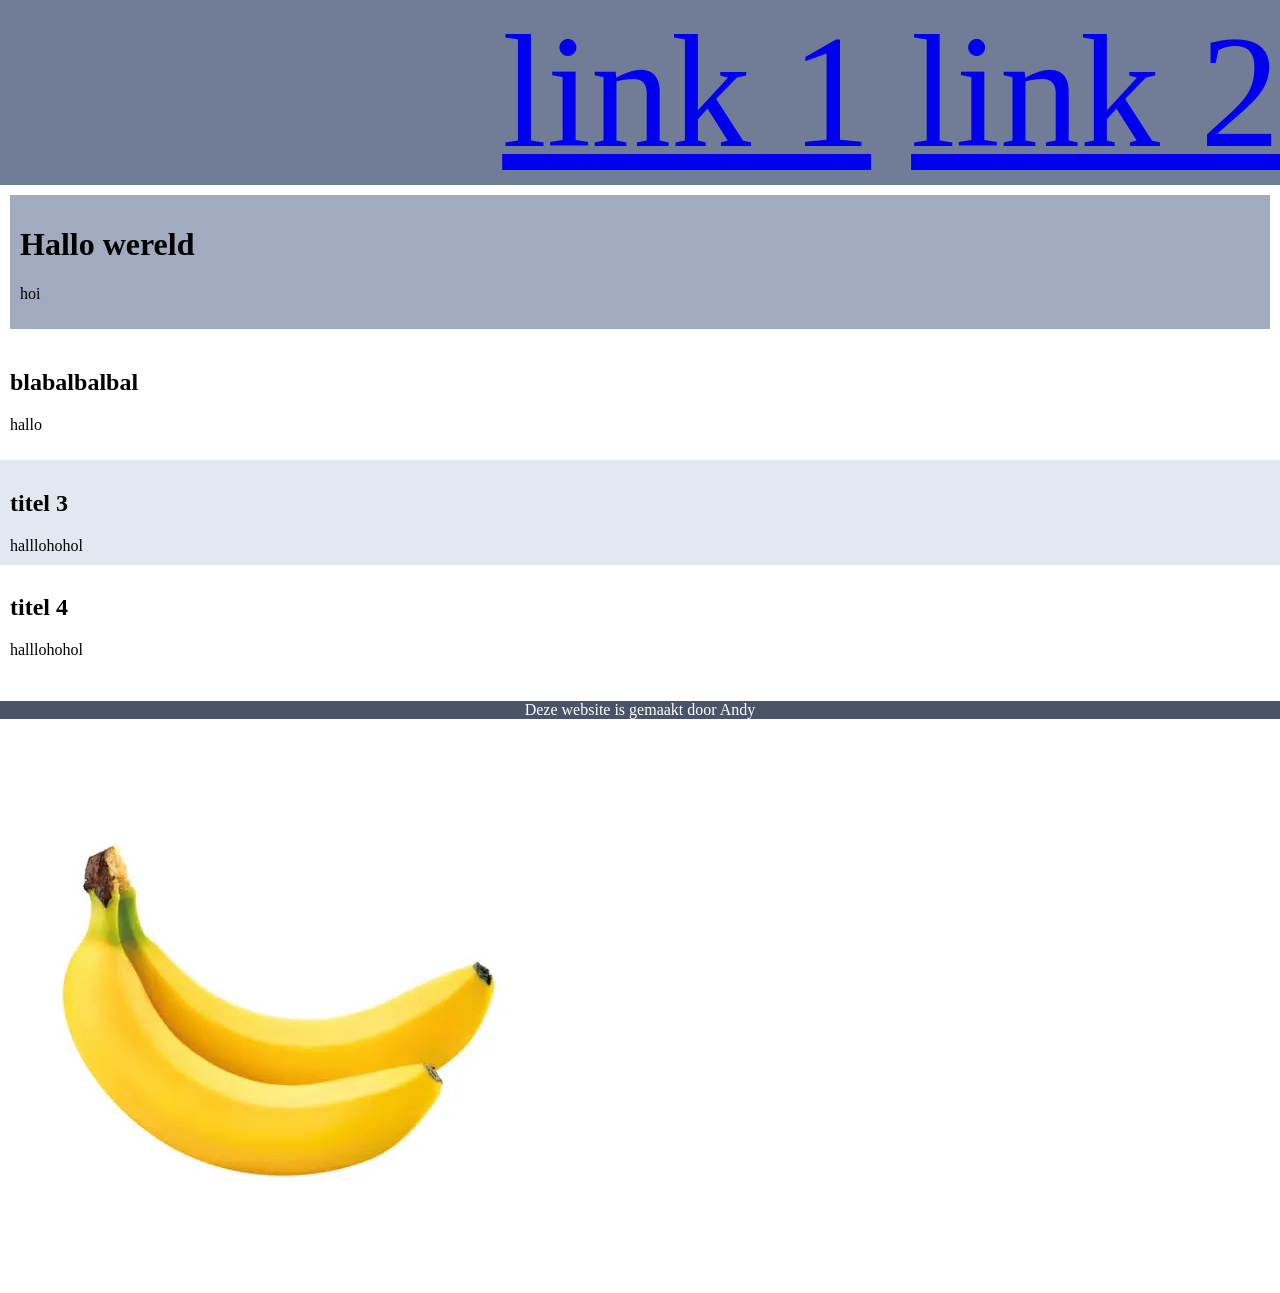
<file: Front-end Development vscode/les1/index.html>
<!DOCTYPE html>
<html lang="en">

<head>
    <meta charset="UTF-8">
    <meta name="viewport" content="width=device-width, initial-scale=1.0">
    <title>Document</title>
    <link rel="stylesheet" href="css/style.css" />
</head>

<body class="background-color">
    <nav>
        <a href="#1">link 1</a>
        <a href="#2">link 2</a>
    </nav>
    <header>
        <h1 class="titel">Hallo wereld</h1>
        <p>hoi</p>
    </header>
    <section>
        <div class="first">
            <h2>blabalbalbal</h2>
            <p>hallo</p>
        </div>
        <div class="second">
            <h2>titel 3</h2>
            <a>halllohohol</a>
        </div>
        <div class="third">
            <h2>titel 4</h2>
            <p>halllohohol</p>
        </div>
    </section>
    <footer>
        <p>Deze website is gemaakt door Andy</p>
    </footer>
</body>
<img src="images/images.webp" alt="foto van een banaan" />

</html>
</file>
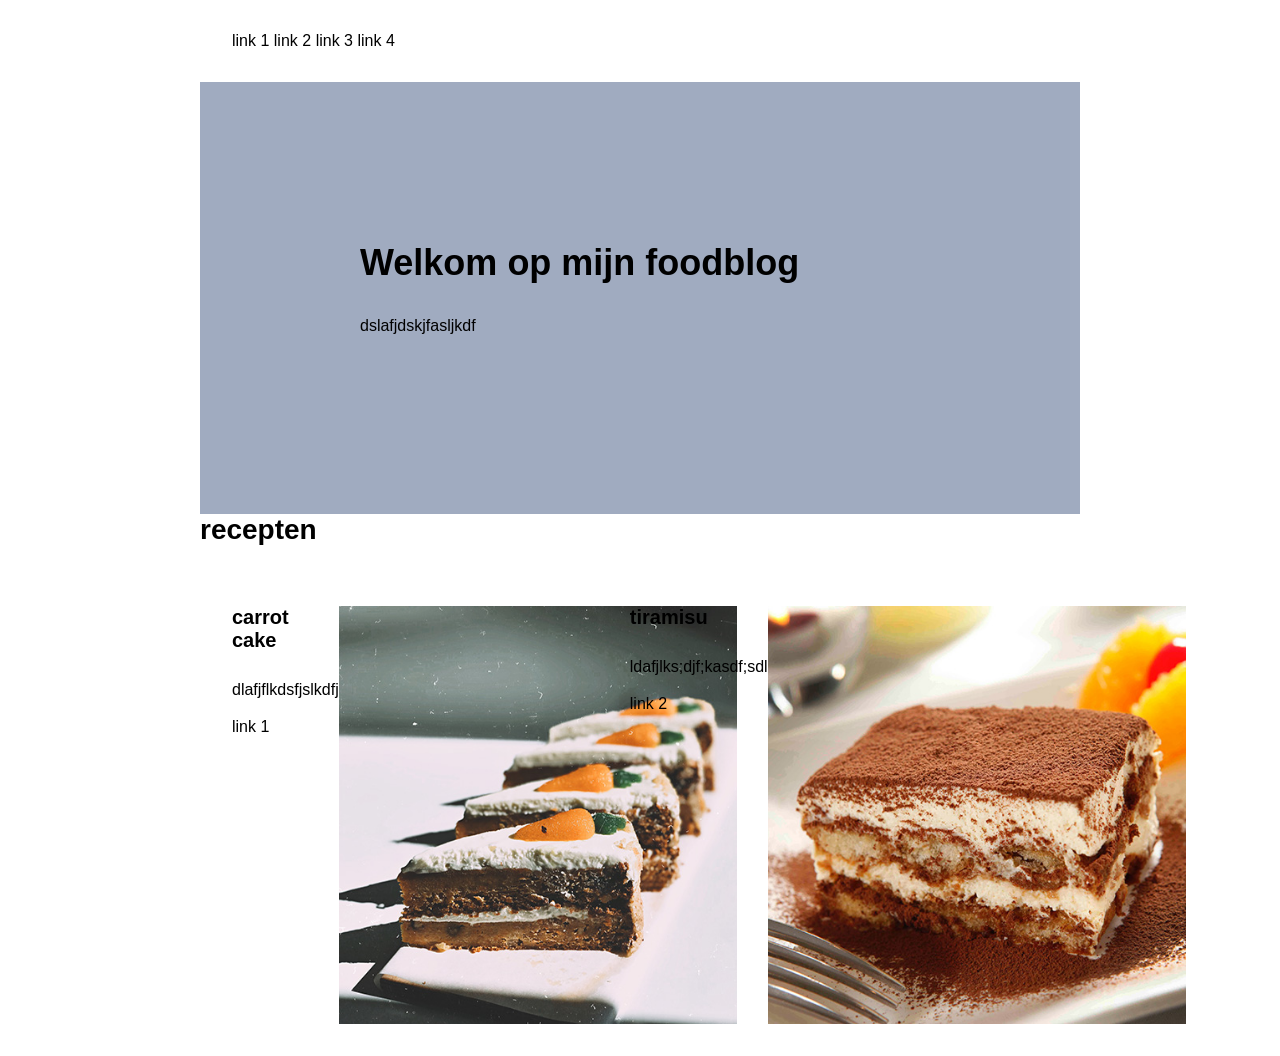
<file: Front-end Development vscode/les3/foodBlog/index.html>
<!doctype html>
<html lang="en">

<head>
    <meta charset="UTF-8">
    <meta name="viewport"
        content="width=device-width, user-scalable=no, initial-scale=1.0, maximum-scale=1.0, minimum-scale=1.0">
    <meta http-equiv="X-UA-Compatible" content="ie=edge">
    <title>Foodblog</title>
    <link rel="stylesheet" href="css/style.css">
</head>

<body>

    <!-- Voer jouw code hieronder in -->
    <nav>
        <a>link 1</a>
        <a>link 2</a>
        <a>link 3</a>
        <a>link 4</a>
    </nav>
    <header>
        <h2>Welkom op mijn foodblog</h2>
        <p>dslafjdskjfasljkdf</p>
    </header>
    <h3>recepten</h3>
    <main>
        <section>
            <div>
                <h4>carrot cake</h4>
                <p>dlafjflkdsfjslkdfj</p>
                <a>link 1</a>
            </div>
            <img src="images/carrot-cake.jpg">
        </section>
        <section>
            <div>
                <h4>tiramisu</h4>
                <p>ldafjlks;djf;kasdf;sdl</p>
                <a>link 2</a>
            </div>
            <img src="images/tiramisu.jpg">
        </section>
    </main>

</body>

</html>
</file>
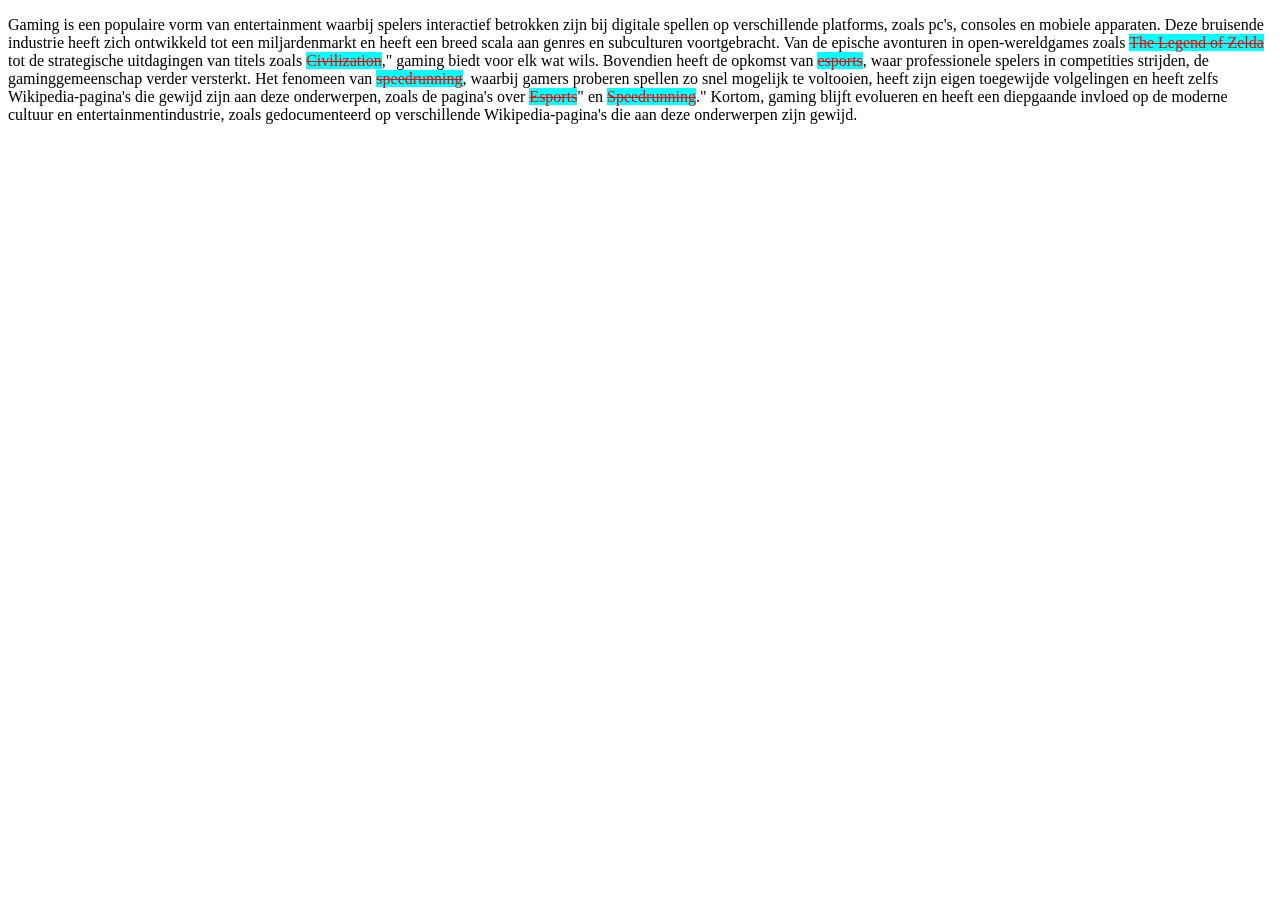
<file: Front-end Development vscode/minipuzzels-navigatie/oefening1/index.html>
<!doctype html>
<html lang="en">

<head>
    <meta charset="UTF-8">
    <meta name="viewport"
        content="width=device-width, user-scalable=no, initial-scale=1.0, maximum-scale=1.0, minimum-scale=1.0">
    <meta http-equiv="X-UA-Compatible" content="ie=edge">
    <title>Mini-oefening</title>
    <link rel="stylesheet" href="css/style.css">
</head>

<body>

    <p>
        Gaming is een populaire vorm van entertainment waarbij spelers interactief betrokken zijn bij digitale spellen
        op
        verschillende platforms, zoals pc's, consoles en mobiele apparaten. Deze bruisende industrie heeft zich
        ontwikkeld tot
        een miljardenmarkt en heeft een breed scala aan genres en subculturen voortgebracht. Van de epische avonturen in
        open-wereldgames zoals <a href="https://nl.wikipedia.org/wiki/The_Legend_of_Zelda_(computerspel)"
            target="_blank">The
            Legend of Zelda</a> tot de strategische uitdagingen van titels zoals <a
            href="https://en.wikipedia.org/wiki/Civilization_(video_game)" target="_blank">Civilization</a>," gaming
        biedt voor
        elk wat wils. Bovendien heeft de opkomst van <a href="https://nl.wikipedia.org/wiki/E-sport"
            target="_blank">esports</a>, waar professionele spelers in competities strijden, de gaminggemeenschap verder
        versterkt. Het fenomeen van <a href="https://en.wikipedia.org/wiki/Speedrunning"
            target="_blank">speedrunning</a>,
        waarbij gamers proberen spellen zo snel mogelijk te voltooien, heeft zijn eigen toegewijde volgelingen en heeft
        zelfs
        Wikipedia-pagina's die gewijd zijn aan deze onderwerpen, zoals de pagina's over <a
            href="https://nl.wikipedia.org/wiki/E-sport" target="_blank">Esports</a>" en <a
            href="https://en.wikipedia.org/wiki/Speedrunning" target="_blank">Speedrunning</a>." Kortom, gaming blijft
        evolueren
        en heeft een diepgaande invloed op de moderne cultuur en entertainmentindustrie, zoals gedocumenteerd op
        verschillende
        Wikipedia-pagina's die aan deze onderwerpen zijn gewijd.
    </p>

</body>

</html>
</file>
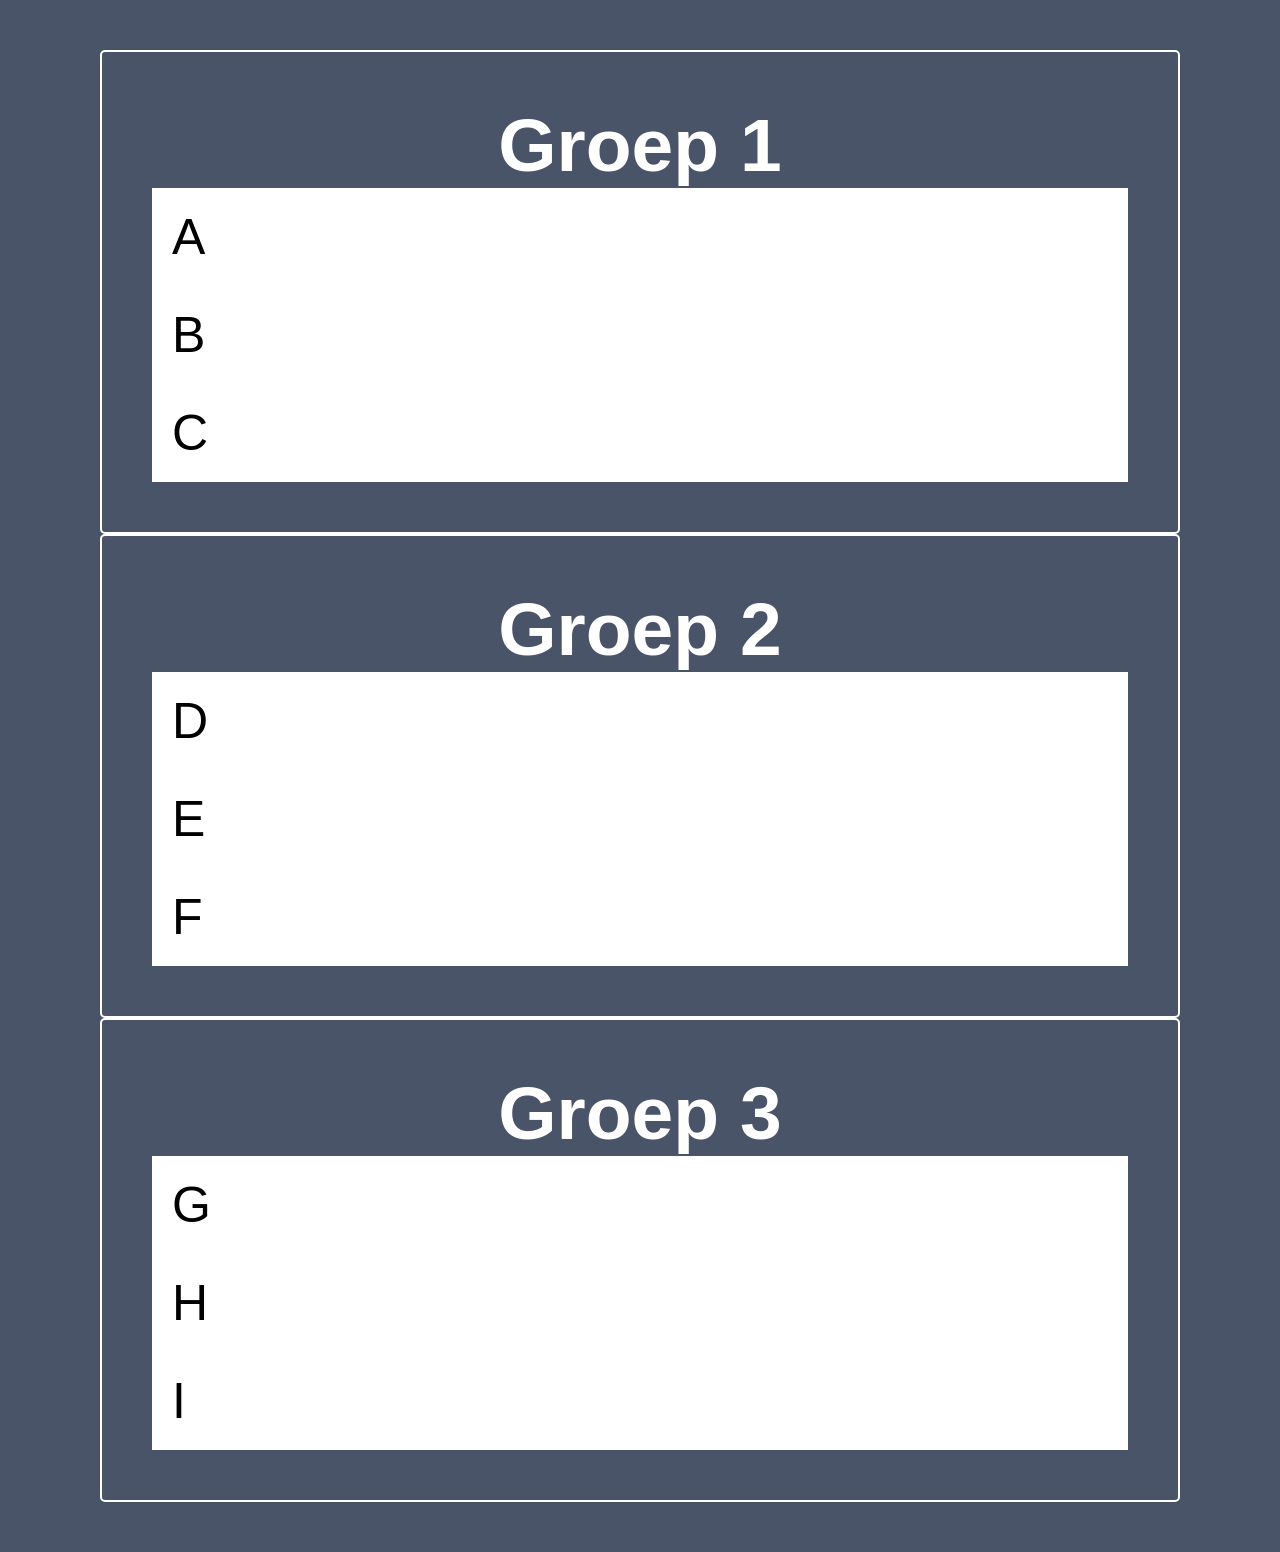
<file: Front-end Development vscode/minipuzzels-nested-flexbox/minipuzzel1/index.html>
<!doctype html>
<html lang="en">

<head>
    <meta charset="UTF-8">
    <meta name="viewport"
        content="width=device-width, user-scalable=no, initial-scale=1.0, maximum-scale=1.0, minimum-scale=1.0">
    <meta http-equiv="X-UA-Compatible" content="ie=edge">
    <title>Mini-oefening</title>
    <link rel="stylesheet" href="css/style.css">
</head>

<body>

    <main>
        <section>
            <h2>Groep 1</h2>
            <div class="people">
                <div class="person">A</div>
                <div class="person">B</div>
                <div class="person">C</div>
            </div>
        </section>

        <section>
            <h2>Groep 2</h2>
            <div class="people">
                <div class="person">D</div>
                <div class="person">E</div>
                <div class="person">F</div>
            </div>
        </section>

        <section>
            <h2>Groep 3</h2>
            <div class="people">
                <div class="person">G</div>
                <div class="person">H</div>
                <div class="person">I</div>
            </div>
        </section>
    </main>

</body>

</html>
</file>
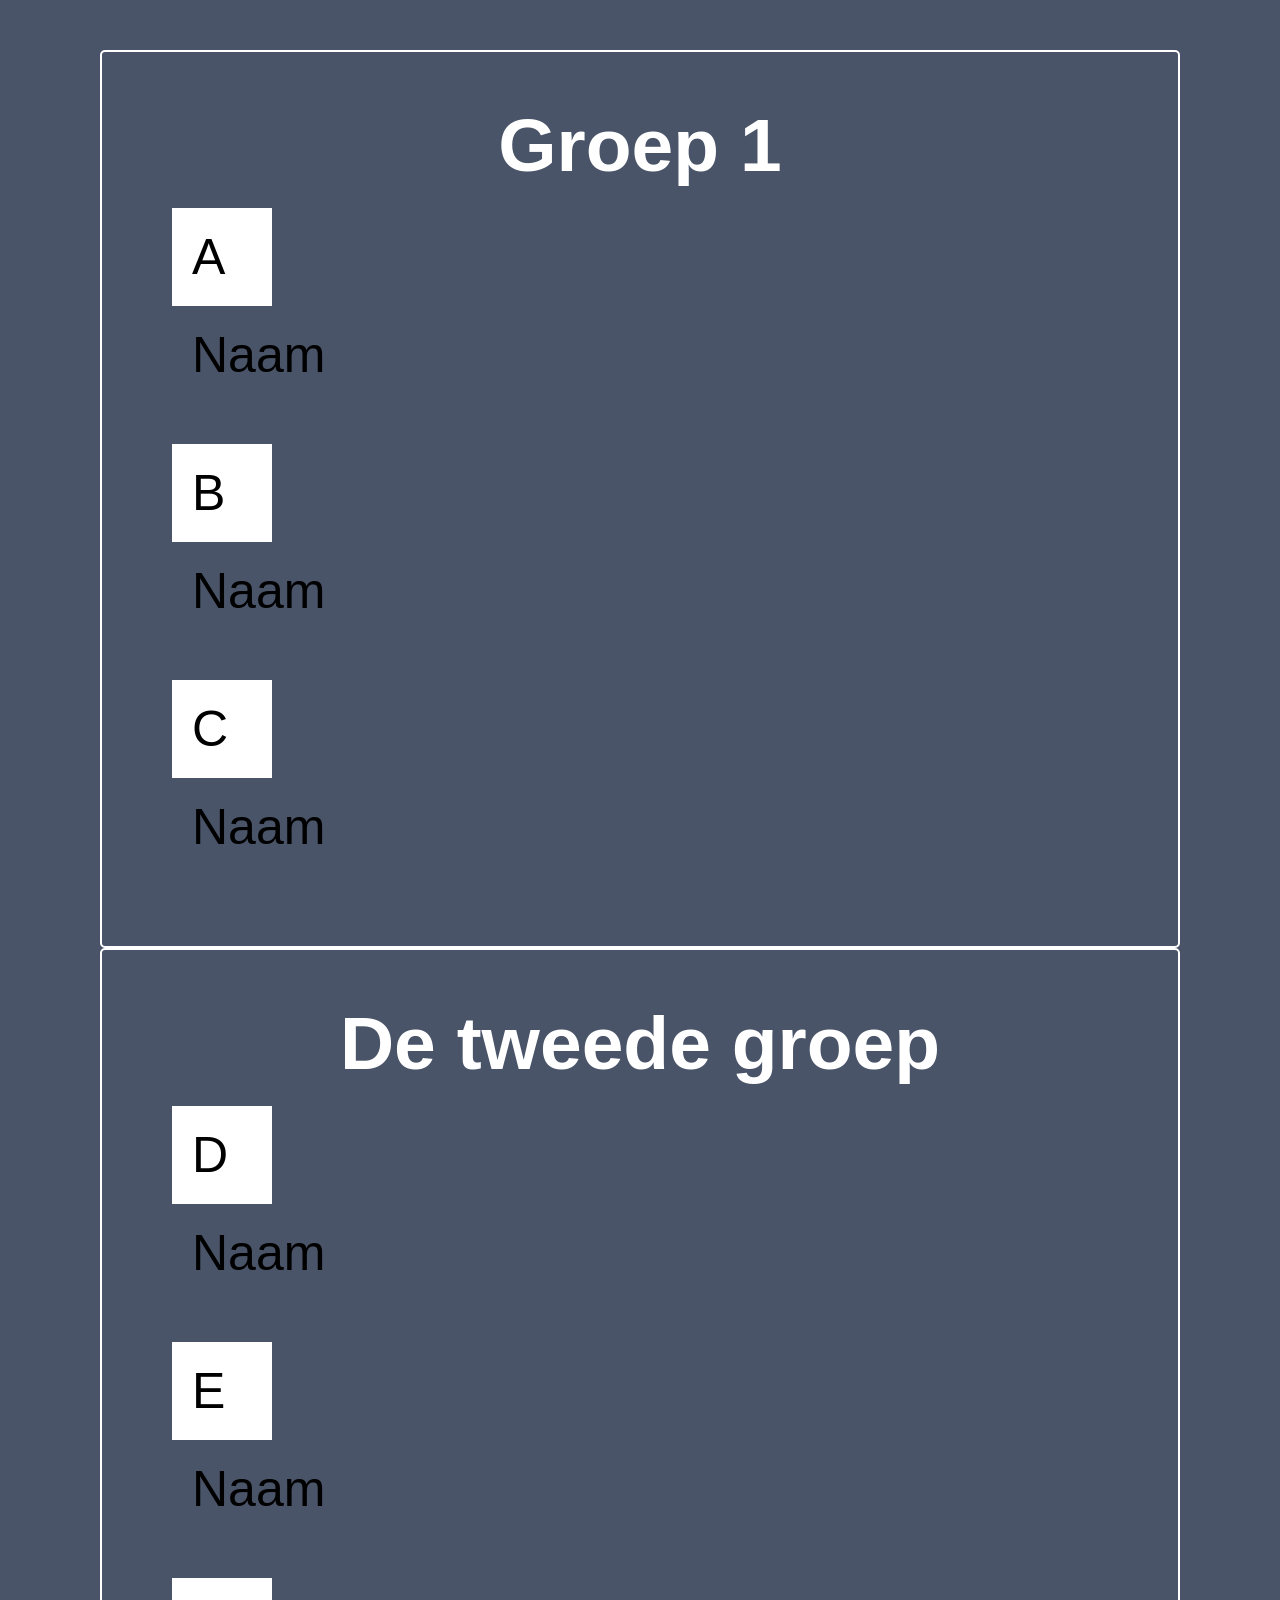
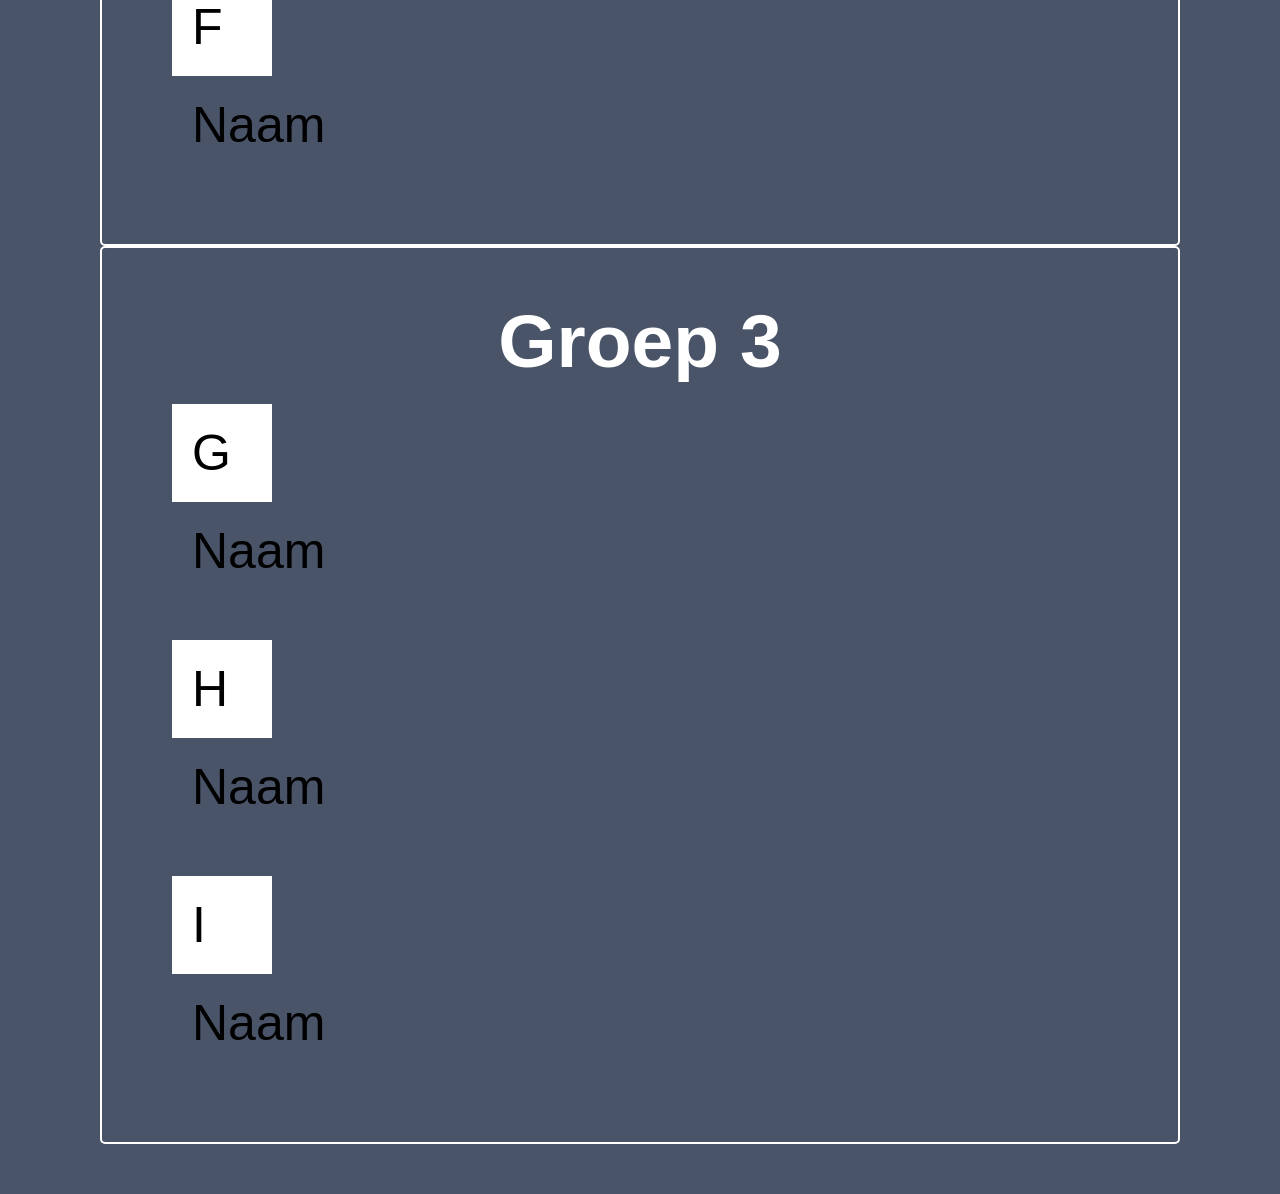
<file: Front-end Development vscode/minipuzzels-nested-flexbox/minipuzzel2/index.html>
<!doctype html>
<html lang="en">

<head>
    <meta charset="UTF-8">
    <meta name="viewport"
        content="width=device-width, user-scalable=no, initial-scale=1.0, maximum-scale=1.0, minimum-scale=1.0">
    <meta http-equiv="X-UA-Compatible" content="ie=edge">
    <title>Mini-oefening</title>
    <link rel="stylesheet" href="css/style.css">
</head>

<body>

    <main>
        <section>
            <h2>Groep 1</h2>
            <div class="people">
                <div class="person">
                    <div class="letter">A</div>
                    <div class="name">Naam</div>
                </div>
                <div class="person">
                    <div class="letter">B</div>
                    <div class="name">Naam</div>
                </div>
                <div class="person">
                    <div class="letter">C</div>
                    <div class="name">Naam</div>
                </div>
            </div>
        </section>

        <section>
            <h2>De tweede groep</h2>
            <div class="people">
                <div class="person">
                    <div class="letter">D</div>
                    <div class="name">Naam</div>
                </div>
                <div class="person">
                    <div class="letter">E</div>
                    <div class="name">Naam</div>
                </div>
                <div class="person">
                    <div class="letter">F</div>
                    <div class="name">Naam</div>
                </div>
            </div>
        </section>

        <section>
            <h2>Groep 3</h2>
            <div class="people">
                <div class="person">
                    <div class="letter">G</div>
                    <div class="name">Naam</div>
                </div>
                <div class="person">
                    <div class="letter">H</div>
                    <div class="name">Naam</div>
                </div>
                <div class="person">
                    <div class="letter">I</div>
                    <div class="name">Naam</div>
                </div>
            </div>
        </section>
    </main>

</body>

</html>
</file>
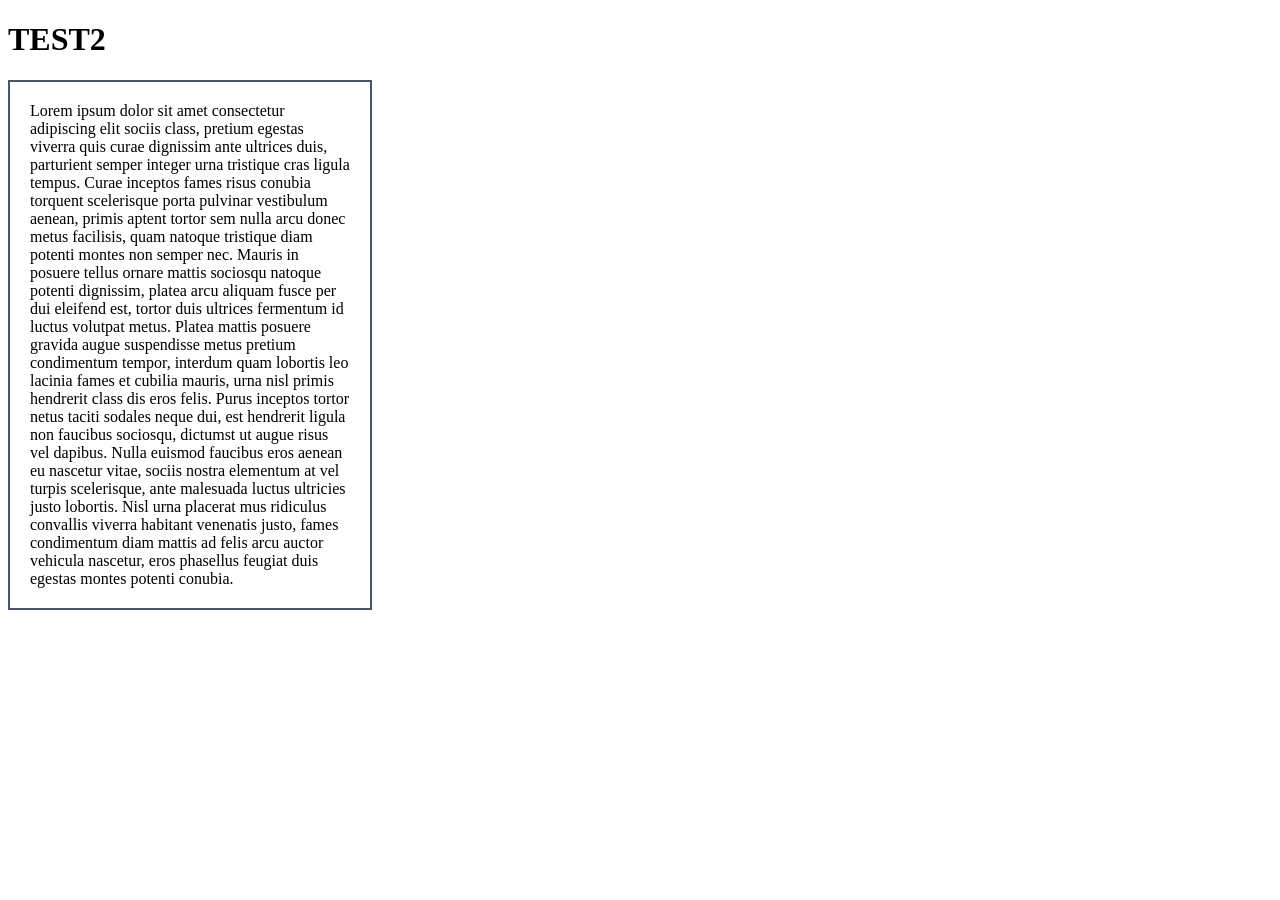
<file: Front-end Development vscode/minipuzzels/oefening1/index.html>
<!doctype html>
<html lang="en">

<head>
    <meta charset="UTF-8">
    <meta name="viewport"
        content="width=device-width, user-scalable=no, initial-scale=1.0, maximum-scale=1.0, minimum-scale=1.0">
    <meta http-equiv="X-UA-Compatible" content="ie=edge">
    <title>Mini-oefening</title>
    <link rel="stylesheet" href="css/style.css">
</head>

<body>
    <h1>TEST2</h1>

    <section>
        Lorem ipsum dolor sit amet consectetur adipiscing elit sociis class, pretium egestas viverra quis curae
        dignissim ante ultrices duis, parturient semper integer urna tristique cras ligula tempus. Curae inceptos fames
        risus conubia torquent scelerisque porta pulvinar vestibulum aenean, primis aptent tortor sem nulla arcu donec
        metus facilisis, quam natoque tristique diam potenti montes non semper nec. Mauris in posuere tellus ornare
        mattis sociosqu natoque potenti dignissim, platea arcu aliquam fusce per dui eleifend est, tortor duis ultrices
        fermentum id luctus volutpat metus. Platea mattis posuere gravida augue suspendisse metus pretium condimentum
        tempor, interdum quam lobortis leo lacinia fames et cubilia mauris, urna nisl primis hendrerit class dis eros
        felis. Purus inceptos tortor netus taciti sodales neque dui, est hendrerit ligula non faucibus sociosqu,
        dictumst ut augue risus vel dapibus. Nulla euismod faucibus eros aenean eu nascetur vitae, sociis nostra
        elementum at vel turpis scelerisque, ante malesuada luctus ultricies justo lobortis. Nisl urna placerat mus
        ridiculus convallis viverra habitant venenatis justo, fames condimentum diam mattis ad felis arcu auctor
        vehicula nascetur, eros phasellus feugiat duis egestas montes potenti conubia.
    </section>

</body>

</html>
</file>
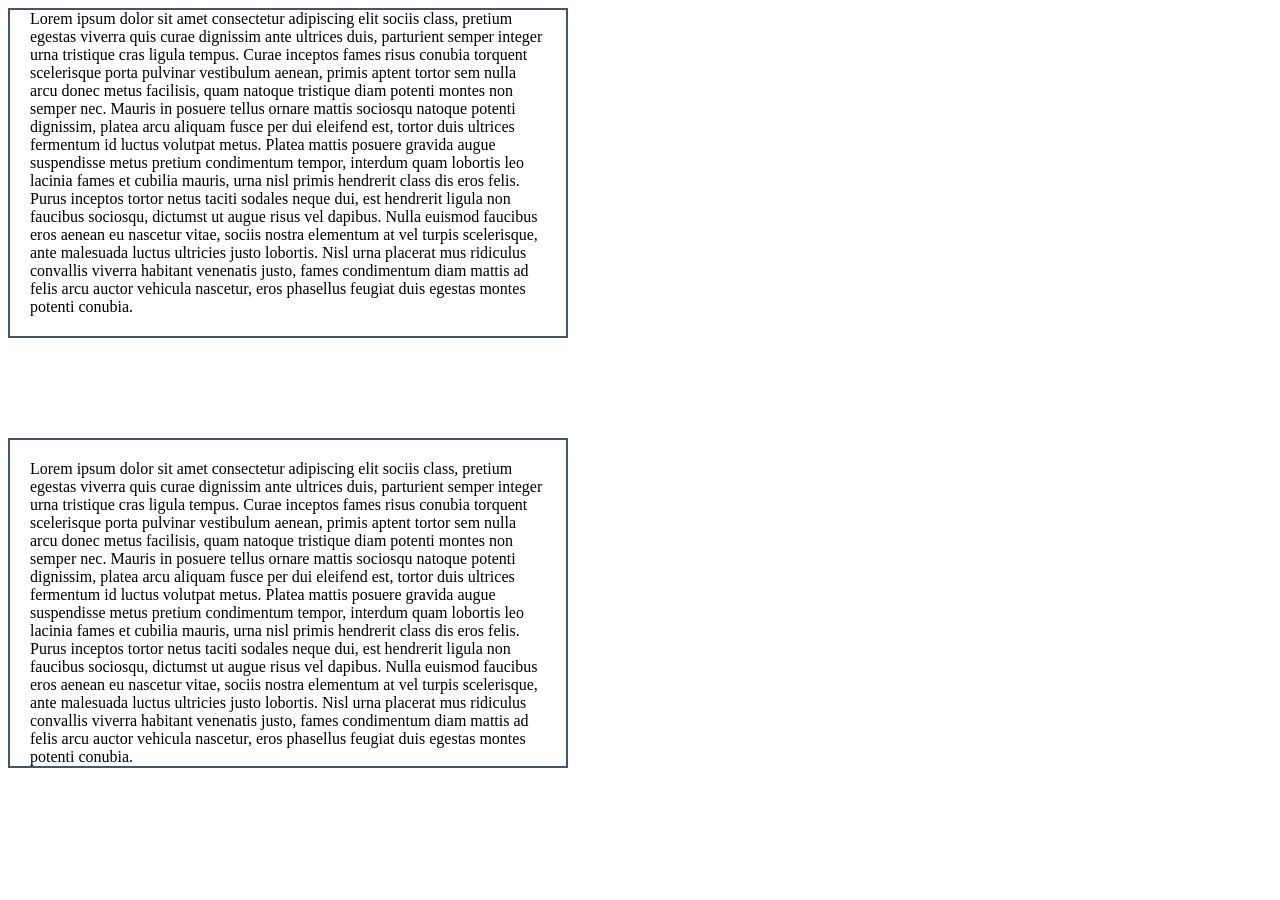
<file: Front-end Development vscode/minipuzzels/oefening2/index.html>
<!doctype html>
<html lang="en">

<head>
    <meta charset="UTF-8">
    <meta name="viewport"
        content="width=device-width, user-scalable=no, initial-scale=1.0, maximum-scale=1.0, minimum-scale=1.0">
    <meta http-equiv="X-UA-Compatible" content="ie=edge">
    <title>Mini-oefening</title>
    <link rel="stylesheet" href="css/style.css">
</head>

<body>

    <section class="first">
        Lorem ipsum dolor sit amet consectetur adipiscing elit sociis class, pretium egestas viverra quis curae
        dignissim ante ultrices duis, parturient semper integer urna tristique cras ligula tempus. Curae inceptos fames
        risus conubia torquent scelerisque porta pulvinar vestibulum aenean, primis aptent tortor sem nulla arcu donec
        metus facilisis, quam natoque tristique diam potenti montes non semper nec. Mauris in posuere tellus ornare
        mattis sociosqu natoque potenti dignissim, platea arcu aliquam fusce per dui eleifend est, tortor duis ultrices
        fermentum id luctus volutpat metus. Platea mattis posuere gravida augue suspendisse metus pretium condimentum
        tempor, interdum quam lobortis leo lacinia fames et cubilia mauris, urna nisl primis hendrerit class dis eros
        felis. Purus inceptos tortor netus taciti sodales neque dui, est hendrerit ligula non faucibus sociosqu,
        dictumst ut augue risus vel dapibus. Nulla euismod faucibus eros aenean eu nascetur vitae, sociis nostra
        elementum at vel turpis scelerisque, ante malesuada luctus ultricies justo lobortis. Nisl urna placerat mus
        ridiculus convallis viverra habitant venenatis justo, fames condimentum diam mattis ad felis arcu auctor
        vehicula nascetur, eros phasellus feugiat duis egestas montes potenti conubia.
    </section>
    <section class="second">
        Lorem ipsum dolor sit amet consectetur adipiscing elit sociis class, pretium egestas viverra quis curae
        dignissim ante ultrices duis, parturient semper integer urna tristique cras ligula tempus. Curae inceptos fames
        risus conubia torquent scelerisque porta pulvinar vestibulum aenean, primis aptent tortor sem nulla arcu donec
        metus facilisis, quam natoque tristique diam potenti montes non semper nec. Mauris in posuere tellus ornare
        mattis sociosqu natoque potenti dignissim, platea arcu aliquam fusce per dui eleifend est, tortor duis ultrices
        fermentum id luctus volutpat metus. Platea mattis posuere gravida augue suspendisse metus pretium condimentum
        tempor, interdum quam lobortis leo lacinia fames et cubilia mauris, urna nisl primis hendrerit class dis eros
        felis. Purus inceptos tortor netus taciti sodales neque dui, est hendrerit ligula non faucibus sociosqu,
        dictumst ut augue risus vel dapibus. Nulla euismod faucibus eros aenean eu nascetur vitae, sociis nostra
        elementum at vel turpis scelerisque, ante malesuada luctus ultricies justo lobortis. Nisl urna placerat mus
        ridiculus convallis viverra habitant venenatis justo, fames condimentum diam mattis ad felis arcu auctor
        vehicula nascetur, eros phasellus feugiat duis egestas montes potenti conubia.
    </section>

</body>

</html>
</file>
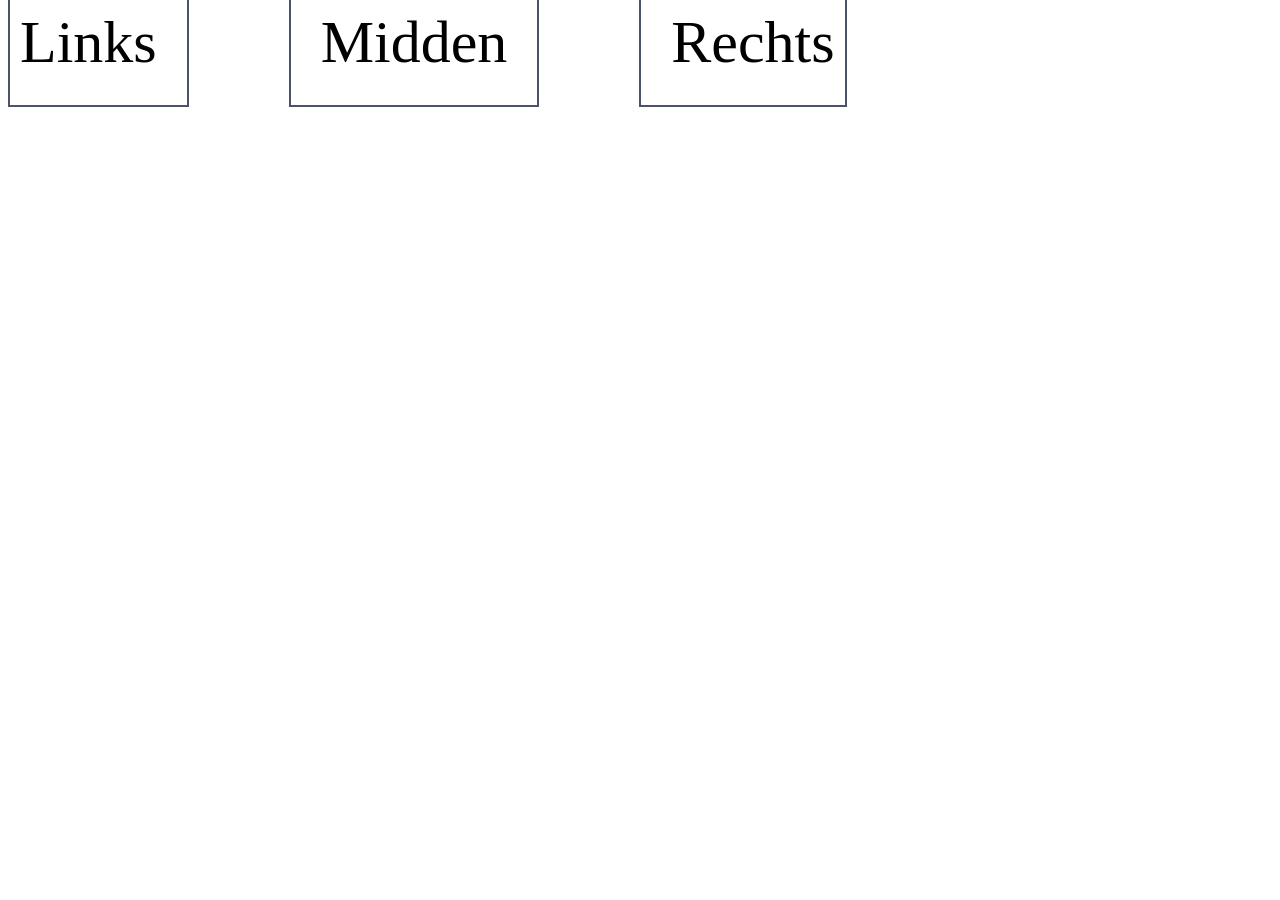
<file: Front-end Development vscode/minipuzzels/oefening3/index.html>
<!doctype html>
<html lang="en">

<head>
    <meta charset="UTF-8">
    <meta name="viewport"
        content="width=device-width, user-scalable=no, initial-scale=1.0, maximum-scale=1.0, minimum-scale=1.0">
    <meta http-equiv="X-UA-Compatible" content="ie=edge">
    <title>Mini-oefening</title>
    <link rel="stylesheet" href="css/style.css">
</head>

<body>

    <nav>
        <a class="left">Links</a><a class="middle">Midden</a><a class="right">Rechts</a>
    </nav>

</body>

</html>
</file>
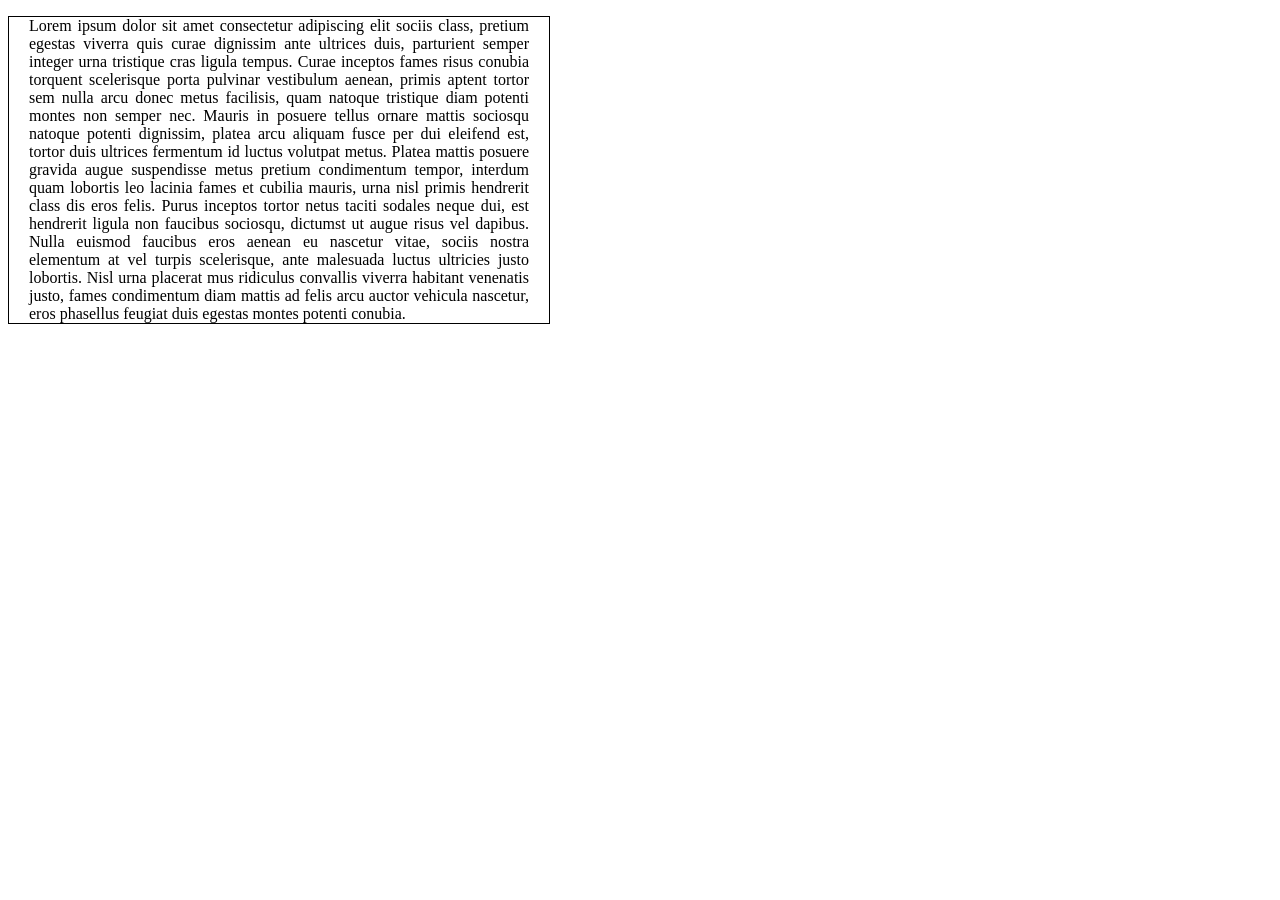
<file: Front-end Development vscode/minipuzzels/oefening4/index.html>
<!doctype html>
<html lang="en">

<head>
    <meta charset="UTF-8">
    <meta name="viewport"
        content="width=device-width, user-scalable=no, initial-scale=1.0, maximum-scale=1.0, minimum-scale=1.0">
    <meta http-equiv="X-UA-Compatible" content="ie=edge">
    <title>Mini-oefening</title>
    <link rel="stylesheet" href="css/style.css">
</head>

<body>

    <p>Lorem ipsum dolor sit amet consectetur adipiscing elit sociis class, pretium egestas viverra quis curae dignissim ante ultrices duis, parturient semper integer urna tristique cras ligula tempus. Curae inceptos fames risus conubia torquent scelerisque porta pulvinar vestibulum aenean, primis aptent tortor sem nulla arcu donec metus facilisis, quam natoque tristique diam potenti montes non semper nec. Mauris in posuere tellus ornare mattis sociosqu natoque potenti dignissim, platea arcu aliquam fusce per dui eleifend est, tortor duis ultrices fermentum id luctus volutpat metus. Platea mattis posuere gravida augue suspendisse metus pretium condimentum tempor, interdum quam lobortis leo lacinia fames et cubilia mauris, urna nisl primis hendrerit class dis eros felis. Purus inceptos tortor netus taciti sodales neque dui, est hendrerit ligula non faucibus sociosqu, dictumst ut augue risus vel dapibus. Nulla euismod faucibus eros aenean eu nascetur vitae, sociis nostra elementum at vel turpis scelerisque, ante malesuada luctus ultricies justo lobortis. Nisl urna placerat mus ridiculus convallis viverra habitant venenatis justo, fames condimentum diam mattis ad felis arcu auctor vehicula nascetur, eros phasellus feugiat duis egestas montes potenti conubia.</p>

</body>

</html>
</file>
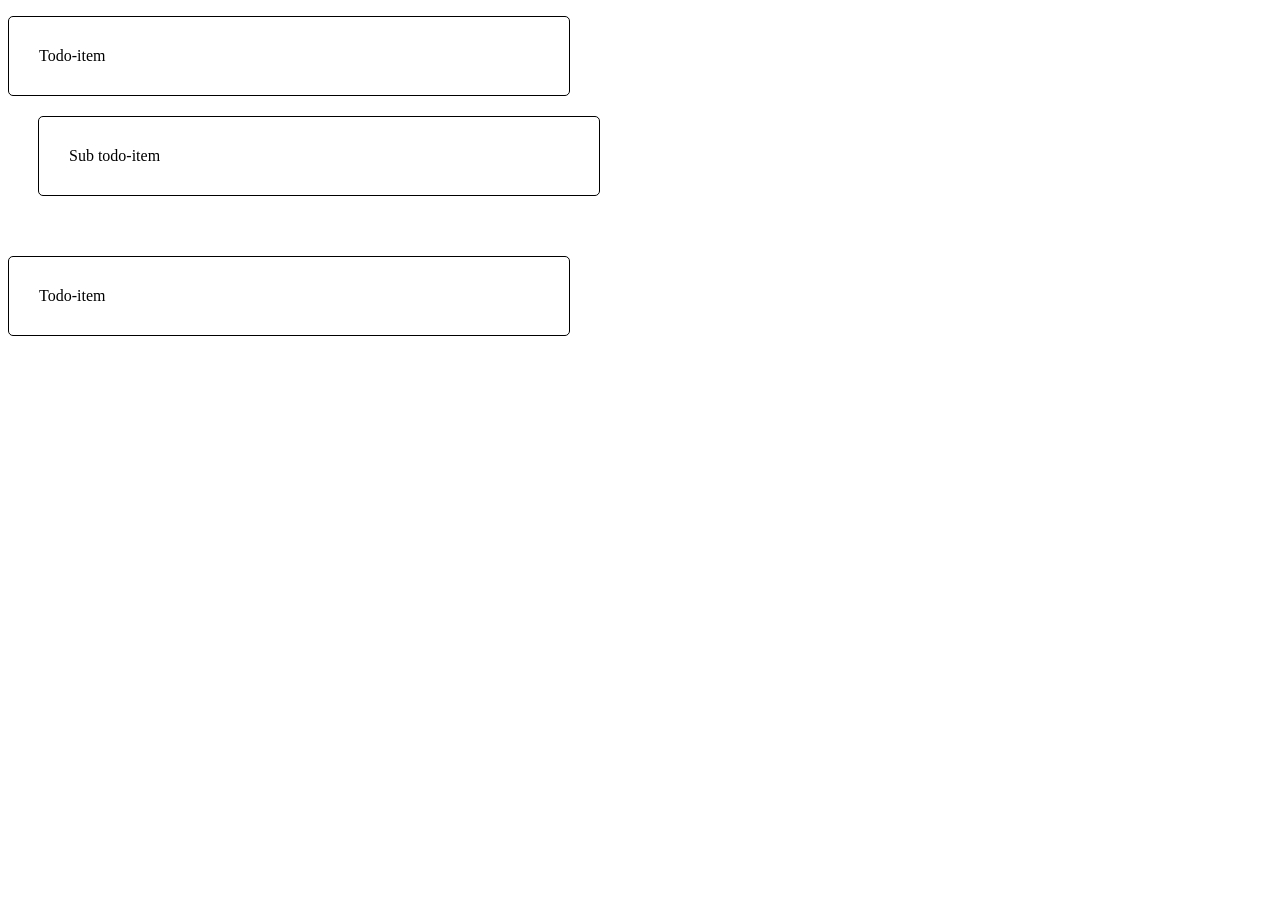
<file: Front-end Development vscode/minipuzzels/oefening5/index.html>
<!doctype html>
<html lang="en">

<head>
    <meta charset="UTF-8">
    <meta name="viewport"
        content="width=device-width, user-scalable=no, initial-scale=1.0, maximum-scale=1.0, minimum-scale=1.0">
    <meta http-equiv="X-UA-Compatible" content="ie=edge">
    <title>Mini-oefening</title>
    <link rel="stylesheet" href="css/style.css">
</head>

<body>

    <p class="first-text">Todo-item</p>
    <p class="second-text">Sub todo-item</p>
    <p class="third-text">Todo-item</p>

</body>

</html>
</file>
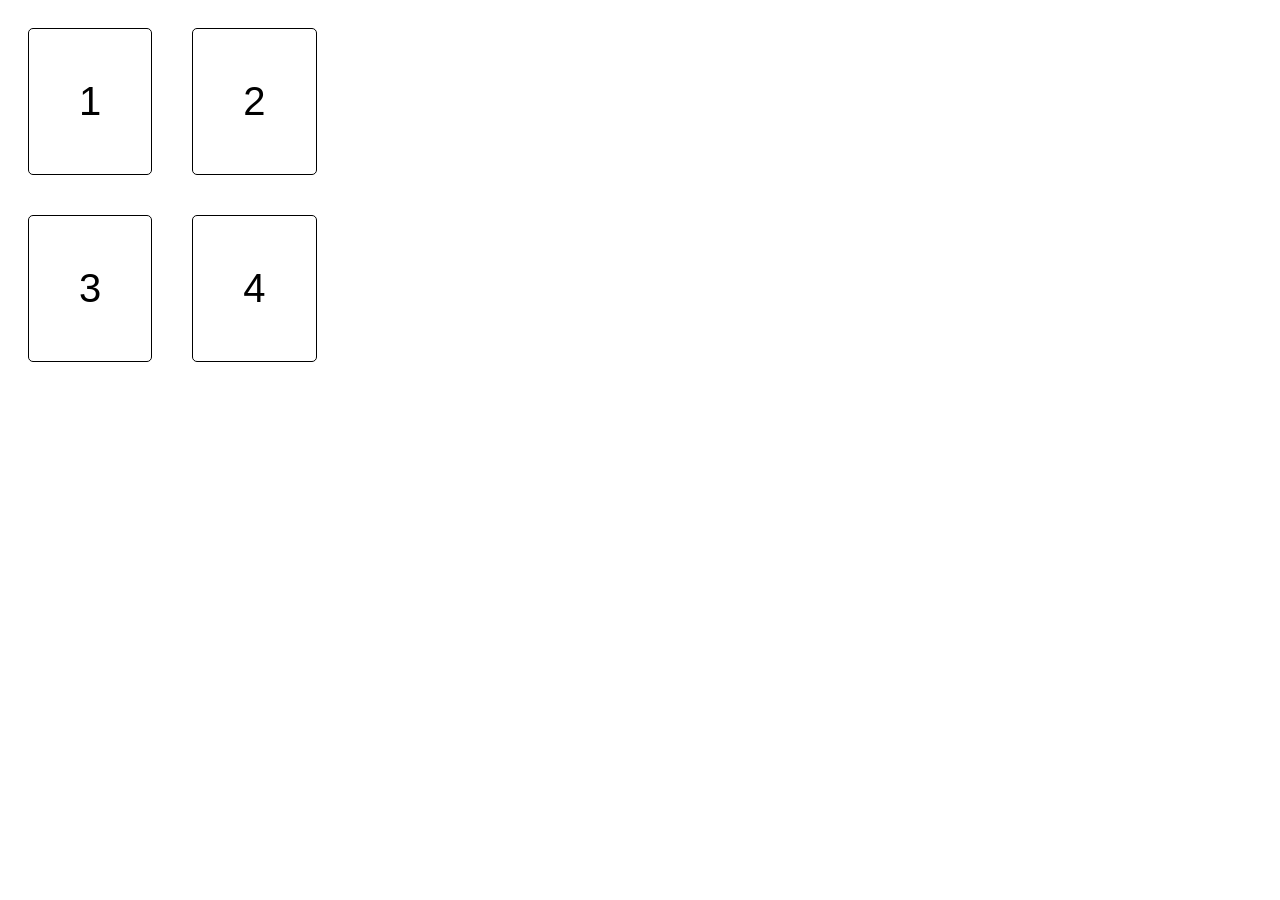
<file: Front-end Development vscode/minipuzzels/oefening6/index.html>
<!doctype html>
<html lang="en">

<head>
    <meta charset="UTF-8">
    <meta name="viewport"
        content="width=device-width, user-scalable=no, initial-scale=1.0, maximum-scale=1.0, minimum-scale=1.0">
    <meta http-equiv="X-UA-Compatible" content="ie=edge">
    <title>Mini-oefening</title>
    <link rel="stylesheet" href="css/style.css">
</head>

<body>

    <button>1</button><button>2</button>
    <br>
    <button>3</button><button>4</button>

</body>

</html>
</file>
<file: Front-end Development vscode/les1/css/style.css>
* {
    box-sizing: border-box;
}

.background-color {
    background-color: #FFFFFF;
}

body {
    margin: 0px;
}

nav {
    font-size: 10rem;
    text-align: right;
    background-color: #717D96;
}

header {
    background-color: #A0ABC0;
    padding: 10px;
    margin: 10px;
}

.first {
    background-color: #FFFFFF;
    padding: 10px;
}

.second {
    background-color: #E2E7F0;
    padding: 10px;
}

.third {
    background-attachment: #FFFFFF;
    padding: 10px;
}

footer {
    text-align: center;
    color: #FFFFFF;
    background-color: #4A5468;
}
</file>
<file: Front-end Development vscode/les3/foodBlog/css/style.css>
* {
    box-sizing: border-box;
}

body {
    margin: 0;
    font-family: Arial, Helvetica, sans-serif;
}

h1,
h2,
h3,
h4 {
    margin-top: 0;
}

h1 {
    font-size: 3rem;
}

h2 {
    font-size: 2.25rem;
}

h3 {
    font-size: 1.75rem;
}

h4 {
    font-size: 1.25rem;
}

p {
    line-height: 1.5;
}

/* Voer jouw code hieronder in */
main img {
    max-width: 100%;
    height: auto;
}

nav {
    padding: 2rem;
}

body {
    background-color: #FFFFFF;
    display: flex;
    flex-direction: column;
    justify-content: center;
    padding: 0px 200px 0px 200px;
}

header {
    background-color: #A0ABC0;
    padding: 10rem;
}

main {
    padding: 2rem;
    display: flex;
    flex-direction: row;
}

div {
    border: 10px;
    border-color: black;
}

section {
    display: flex;
}
</file>
<file: Front-end Development vscode/minipuzzels-navigatie/oefening1/css/style.css>
/* De default state. De pseudo-class hiervoor is :link, maar je kan dus ook gewoon de a als selector gebruiken */
a {
    color: red;
    background-color: aqua;
    text-decoration: line-through;

    /* De state wanneer je de link al eerder bezocht hebt */
    a:visited {}

    /* De state wanneer de muisaanwijzer op de link staat */
    a:hover {}

    /* De state tijdens het klikken */
    a:active {}
</file>
<file: Front-end Development vscode/minipuzzels-nested-flexbox/minipuzzel1/css/style.css>
* {
    box-sizing: border-box;
}

body {
    background-color: #4A5468;
    margin: 0;
    font-family: Arial, Helvetica, sans-serif;
}

p {
    margin: 0;
}

h2 {
    margin: 0;
    text-align: center;
}

main {
    padding: 50px 100px;

    /* Voer jouw code hieronder in */

}

section {
    font-size: 50px;
    padding: 50px;
    border: 2px solid #FFFFFF;
    border-radius: 5px;
    color: #FFFFFF;

    /* Voer jouw code hieronder in */

}

.people {

    /* Voer jouw code hieronder in */

}

.person {
    background-color: #FFFFFF;
    color: #000000;
    padding: 20px;

    /* Voer jouw code hieronder in */

}
</file>
<file: Front-end Development vscode/minipuzzels-nested-flexbox/minipuzzel2/css/style.css>
* {
    box-sizing: border-box;
}

body {
    background-color: #4A5468;
    margin: 0;
    font-family: Arial, Helvetica, sans-serif;
}

p {
    margin: 0;
}

h2 {
    margin: 0;
    text-align: center;
}

main {
    padding: 50px 100px;

    /* Voer jouw code hieronder in */


}

section {
    font-size: 50px;
    padding: 50px;
    border: 2px solid #FFFFFF;
    border-radius: 5px;
    color: #FFFFFF;

    /* Voer jouw code hieronder in */

}

.people {

    /* Voer jouw code hieronder in */

}

.person {
    color: #000000;
    padding: 20px;

    /* Voer jouw code hieronder in */

}

.letter {
    background-color: #FFFFFF;
    width: 100px;
    padding: 20px;
}

.name {
    padding: 20px;
}
</file>
<file: Front-end Development vscode/minipuzzels/oefening1/css/style.css>
section {
    width: 25vw;
    border: 2px solid #4A5468;
    padding: 20px;
    /* Voer jouw code hieronder in */

}
</file>
<file: Front-end Development vscode/minipuzzels/oefening2/css/style.css>
section {
    width: 560px;
    border: 2px solid #4A5468;
    box-sizing: border-box;
    padding: 20px;
    margin-bottom: 100px;
}

/* Voer jouw code hieronder in */
.first {
    padding-top: 0px;
}
.second {
    padding-bottom: 0px;
}
</file>
<file: Front-end Development vscode/minipuzzels/oefening3/css/style.css>
nav {
    font-size: 60px;
}

a {
    border: 2px solid #4A5468;
    padding: 20px;
    box-sizing: border-box;
}


/* Voer jouw code hieronder in */
.left {
    padding: 30px 30px 30px 10px;
}

.middle {
    padding: 30px;
    margin-left: 100px;
    margin-right: 100px;
}

.right {
    padding: 30px 10px 30px 30px;
}
</file>
<file: Front-end Development vscode/minipuzzels/oefening4/css/style.css>
p {

    border: 1px solid #000000;
    width: 500px;
    text-align: justify;

    /* Voer jouw code hieronder in */
    padding: 0px 20px 0px 20px;
}
</file>
<file: Front-end Development vscode/minipuzzels/oefening5/css/style.css>
p {

    border: 1px solid #000000;
    width: 500px;
    text-align: justify;
    padding: 30px;
    border-radius: 5px;
}

    /* Voer jouw code hieronder in */
.second-text {
    margin: 20px 0px 60px 30px;
}
</file>
<file: Front-end Development vscode/minipuzzels/oefening6/css/style.css>
button {
    background-color: #FFFFFF;
    border: 1px solid #000000;
    border-radius: 5px;
    font-size: 40px;
    /* Voer jouw code hieronder in */
    padding: 50px;
    margin: 20px;
}
</file>
